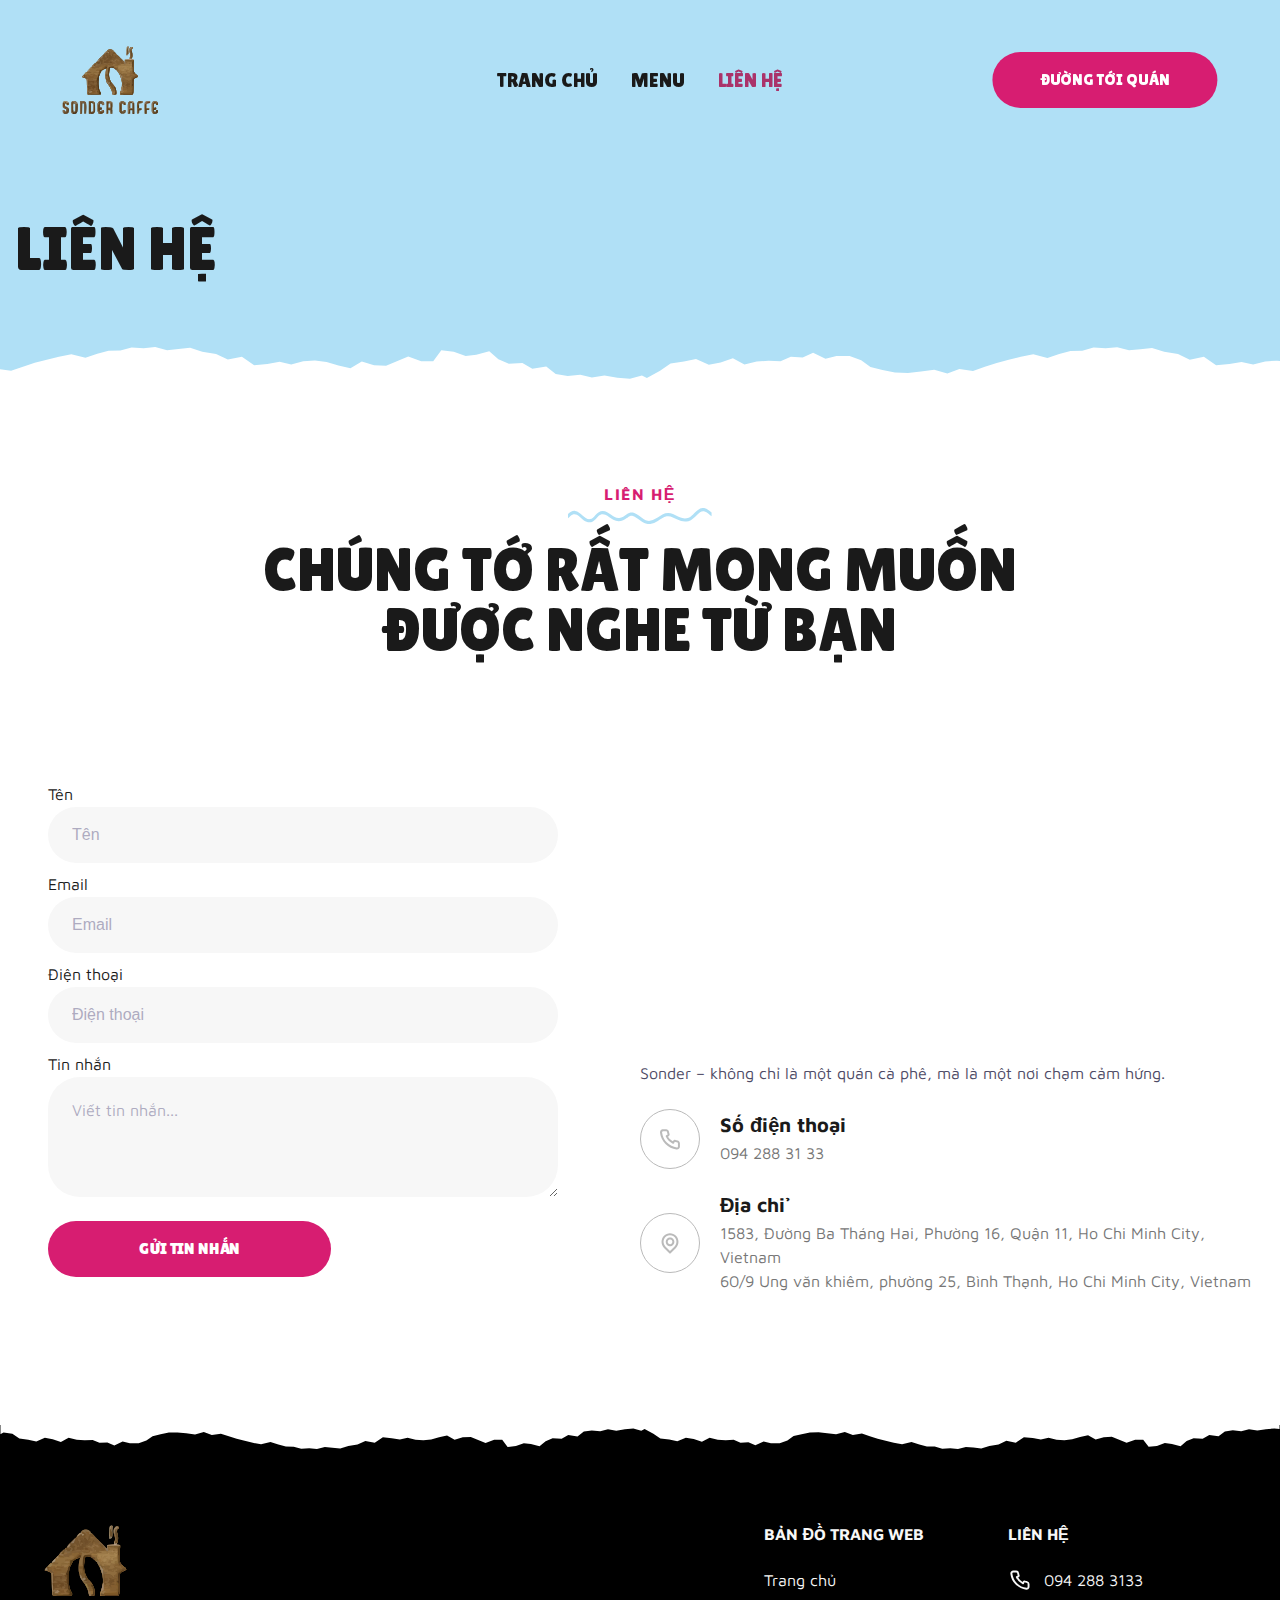
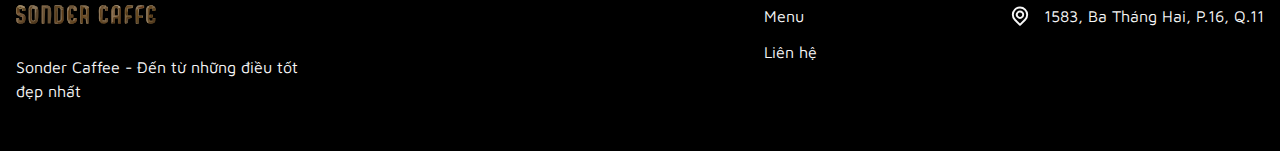
<file: contact/index.html>
<!doctype html>
<html lang="en">
    <head>
        <meta charset="UTF-8">
        <meta content="IE=edge" http-equiv="X-UA-Compatible">
        <meta content="width=device-width,initial-scale=1" name="viewport">
        <meta content="Liên hệ với Sonder Coffee để đặt bàn, tổ chức sự kiện hoặc ghé thăm quán tại Quận 11. Mở cửa 24/24, phục vụ tận tình!" name="description">
        <meta content="" name="keywords">
        <link href="https://sondercoffe.com/contact/" rel="canonical">
        <meta content="Liên hệ | Sonder Coffee | Quán cà phê 24/24 tại Quận 11" property="og:title">
        <meta content="Liên hệ với Sonder Coffee để đặt bàn, tổ chức sự kiện hoặc ghé thăm quán tại Quận 11. Mở cửa 24/24, phục vụ tận tình!" property="og:description">
        <meta content="website" property="og:type">
        <meta content="https://sondercoffe.com/contact/" property="og:url">
        <meta content="/assets/images/noona/noona6.jpg" property="og:image">
        <meta content="/assets/images/noona/noona6.jpg" property="og:image:secure_url">
        <link rel="preconnect" href="https://fonts.googleapis.com">
        <link rel="preconnect" href="https://fonts.gstatic.com" crossorigin>
        <link href="/assets/favicons/favicon-96x96.png" rel="icon" type="image/png" sizes="96x96">
        <link href="/assets/favicons/favicon.svg" rel="icon" type="image/svg+xml">
        <link href="/assets/favicons/favicon.ico" rel="shortcut icon">
        <link href="/assets/favicons/apple-touch-icon.png" rel="apple-touch-icon" sizes="180x180">
        <link href="/assets/favicons/site.webmanifest" rel="manifest">
        <link href="/assets/images/logo.svg" rel="preload" as="image">
        <link href="/assets/fonts/lilita-one-v15-latin-regular.woff2" rel="preload" type="font/woff2" as="font" crossorigin>
        <link href="/assets/fonts/maven-pro-vietnamese-700-normal.woff2" rel="preload" as="font" crossorigin type="font/woff2">

        <link href="/assets/css/root.css" rel="stylesheet">
        <!-- <link href="/assets/css/dark.css" rel="stylesheet">
        <script defer src="/assets/js/dark.js"></script> -->
        <script defer src="/assets/js/nav.js"></script>
        <link href="/assets/css/contact.css" rel="stylesheet">
        <title>Liên hệ | Sonder Coffee | Quán cà phê 24/24 tại Quận 11</title>
    </head>
    <body>
        <a class="skip" href="#main" aria-label="skip to main content">Nhấn để chuyển đến nội dung chính</a>
        <header id="cs-navigation">
            <div class="cs-container">
                <a class="cs-logo" href="/" aria-label="Quay về trang chủ">
                    <img alt="Logo Sonder Coffee" decoding="async" height="29" src="/assets/images/logo.svg" width="210" aria-hidden="true">
                </a>
                <nav class="cs-nav" role="navigation">
                    <button class="cs-toggle" aria-label="mobile menu toggle">
                        <div class="cs-box" aria-hidden="true">
                            <span class="cs-line cs-line1" aria-hidden="true"></span>
                            <span class="cs-line cs-line2" aria-hidden="true"></span>
                            <span class="cs-line cs-line3" aria-hidden="true"></span>
                        </div>
                    </button>
                    <div class="cs-ul-wrapper">
                        <ul class="cs-ul" aria-expanded="false" id="cs-expanded">
                            <li class="cs-li">
                                <a class="cs-li-link" href="/"><i class="fa-solid fa-house"></i> Trang chủ</a>
                            </li>
                            <!-- <li class="cs-li">
                                <a class="cs-li-link" href="/about/">About</a>
                            </li> -->
                            <li class="cs-li">
                                <a class="cs-li-link" href="/menu/"><i class="fa-solid fa-mug-hot"></i> Menu</a>
                            </li>
                            <li class="cs-li">
                                <a class="cs-li-link cs-active" href="/contact/"><i class="fa-solid fa-phone"></i> Liên Hệ</a>
                            </li>
                        </ul>
                    </div>
                </nav>
                <div class="cs-contact-group">
                    <a class="cs-button-solid" href="/contact/"><i class="fa-solid fa-location-dot"></i> Đường tới quán</a>
                </div>
            </div>
        </header>
        <main id="main">
            <div id="banner-558">
                <div class="cs-container">
                    <span class="cs-int-title">Liên hệ</span>
                </div>
                <svg class="cs-bottom" fill="none" height="39" viewBox="0 0 1920 39" width="1920" xmlns="http://www.w3.org/2000/svg">
                    <path d="M1920 38.8948H0V23.0732L4.95532 25.4982L18.1455 23.6147L28.6394 16.3004L42.0481 14.4718L54.0723 11.8348L66.8979 17.5325L78.7034 15.2801L90.9463 11.0814L102.533 17.3206L114.776 14.3619L126.654 13.6634L138.605 14.0951L148.881 9.73941L160.759 10.2731L171.18 5.54073L183.569 11.725L194.573 8.93107L207.69 8.87613L219.277 13.1768L228.531 19.9575L240.556 22.8613L253.017 25.4982L265.989 25.82L279.033 24.3681L292.296 22.6965L305.413 26.3615L317.437 21.841L331.065 23.8266L342.943 19.7378L354.749 15.8687L366.773 12.7452L378.943 9.62954L391.331 7.20451L405.469 10.8146L417.274 6.8278L428.57 3.76708L440.375 3.60227L451.598 0.431671L463.622 1.18508L475.208 3.05176e-05L487.087 3.17063L498.455 2.09545L510.115 0.753441L522.285 4.67744L536.058 6.88274L547.864 12.5882L561.928 9.62954L574.171 18.1289L587.434 16.889L599.604 14.8485L611.191 17.3755L623.215 14.252L634.947 13.6085L646.607 14.9505L658.413 18.3958L670.437 21.1897L681.805 14.4718L694.048 18.1289L706.072 18.7725L728.226 9.46473L741.197 14.252H753.221L761.31 3.22556L773.771 4.73238L785.65 9.08803L796.29 7.63615L809.261 4.30074L818.37 12.1566L828.864 16.732L842.418 15.9236L852.329 21.841L866.248 19.5808L875.722 27.1071L887.673 28.9435L900.28 27.6486L911.94 30.6073L924.474 28.5668L937.373 30.7171L949.98 31.7374L961.931 28.5825L966.887 30.9997L980.077 23.7403L990.57 16.4259L1003.98 14.5973L1016 11.9604L1028.83 17.6581L1040.63 15.4057L1052.88 11.207L1064.46 17.4462L1076.71 14.4875L1088.59 13.789L1100.54 14.2206L1110.81 9.86498L1122.69 10.3986L1133.11 5.66629L1145.5 11.8505L1156.5 9.05664L1169.62 9.0017L1181.21 13.3024L1190.46 20.0831L1202.49 22.9869L1214.95 25.6238L1227.92 25.9456L1240.96 24.4937L1254.23 22.822L1267.34 26.4871L1279.37 21.9666L1293 23.9522L1304.87 19.8712L1316.68 15.9943L1328.7 12.8708L1340.87 9.75511L1353.26 7.33007L1367.4 10.9402L1379.21 6.95337L1390.5 3.89264L1402.31 3.72784L1413.53 0.55724L1425.55 1.31065L1437.14 0.125599L1449.02 3.2962L1460.39 2.22102L1472.05 0.879009L1484.22 4.80301L1497.99 7.0083L1509.79 12.7138L1523.86 9.75511L1536.1 18.2545L1549.37 17.0145L1561.54 14.974L1573.12 17.5011L1585.15 14.3776L1596.88 13.7341L1608.54 15.0761L1620.34 18.5213L1632.37 21.3231L1643.74 14.5973L1655.98 18.2545L1668 18.898L1690.16 9.5903L1703.13 14.3776H1715.15L1723.24 3.35113L1735.7 4.85795L1747.58 9.2136L1758.22 7.76171L1771.19 4.42631L1780.3 12.2822L1790.79 16.8576L1804.35 16.0492L1814.26 21.9666L1828.18 19.7064L1837.65 27.2405L1849.6 29.0691L1862.21 27.7741L1873.87 30.7328L1886.41 28.6924L1899.3 30.8427L1911.91 31.863L1920 31.1095V38.8948Z" fill="white"/>
                </svg>
            </div>
            <section id="contact-1151">
                <div class="cs-container">
                    <div class="cs-content">
                        <span class="cs-topper">Liên hệ</span>
                        <img alt="Đường nét trang trí" decoding="async" height="16" src="/assets/images/squiggle.svg" width="144" class="cs-squiggle" aria-hidden="true">
                        <h2 class="cs-title">Chúng tớ rất mong muốn được nghe từ bạn</h2>
                    </div>
                    <div class="cs-contact-group">
                        <div class="cs-picture">
                            <iframe allowfullscreen height="450" loading="lazy" referrerpolicy="no-referrer-when-downgrade" title="Google Maps showing Noona Caffee location" src="https://www.google.com/maps/embed?pb=!1m18!1m12!1m3!1d3919.7367379365123!2d106.64121797608144!3d10.75476138939263!2m3!1f0!2f0!3f0!3m2!1i1024!2i768!4f13.1!3m3!1m2!1s0x31752f13c795b70d%3A0x29a2e49236a6b837!2sSonder%20Caffe!5e0!3m2!1svi!2s!4v1747203849752!5m2!1svi!2s" style="border:0" width="600"></iframe>
                        </div>
                        <p class="cs-contact-text">Sonder – không chỉ là một quán cà phê, mà là một nơi chạm cảm hứng.</p>
                        <ul class="cs-ul">
                            <li class="cs-li">
                                <picture class="cs-icon-wrapper">
                                    <img alt="Biểu tượng điện thoại" decoding="async" height="40" src="/assets/images/mech-phone.svg" width="40" class="cs-icon" aria-hidden="true">
                                </picture>
                                <div class="cs-flex-group">
                                    <span class="cs-header">Số điện thoại</span>
                                    <a class="cs-link" href="tel:360-246-4173">094 288 31 33</a>
                                </div>
                            </li>
                            <li class="cs-li">
                                <picture class="cs-icon-wrapper">
                                    <img alt="Biểu tượng địa chỉ" decoding="async" height="40" src="/assets/images/mech-pin.svg" width="40" class="cs-icon" aria-hidden="true">
                                </picture>
                                <div class="cs-flex-group">
                                    <span class="cs-header">Địa chỉ</span>
                                    <a class="cs-link" href="https://maps.app.goo.gl/xUyEUW6SqVGrT8rs7" target="_blank">1583, Đường Ba Tháng Hai, Phường 16, Quận 11, Ho Chi Minh City, Vietnam</a>
                                    <a class="cs-link" href="https://maps.app.goo.gl/HRapPtPgimEb247M8" target="_blank">60/9 Ung văn khiêm, phường 25, Bình Thạnh, Ho Chi Minh City, Vietnam</a>
                                </div>
                            </li>
                        </ul>
                    </div>
                    <form class='cs-form' id='cs-form-1151' method='post' name='Biểu mẫu Liên hệ'>
                        <input type='hidden' name='form-name' value='Biểu mẫu Liên hệ'/>
                        <label class="cs-label">
                            Tên <input class="cs-input" id="name-1151" name="name" placeholder="Tên" required type="text">
                        </label>
                        <label class="cs-label cs-email">
                            Email <input class="cs-input" id="email-1151" name="email" placeholder="Email" required type="email">
                        </label>
                        <label class="cs-label cs-phone">
                            Điện thoại <input class="cs-input" id="phone-1151" name="phone" placeholder="Điện thoại" required type="tel">
                        </label>
                        <label class="cs-label">
                            Tin nhắn <textarea class="cs-input cs-textarea" id="message-1151" name="TinNhan" placeholder="Viết tin nhắn..." required></textarea>
                        </label>
                        <button class="cs-button-solid cs-submit" type="submit">Gửi tin nhắn</button>
                    </form>
                    <img alt="Hình trang trí" decoding="async" height="124" src="/assets/images/bounce.svg" width="208" class="cs-graphic cs-graphic1" loading="lazy">
                    <img alt="Hình trang trí đồng xu" decoding="async" height="161" src="/assets/images/coin.svg" width="205" class="cs-graphic cs-graphic2" loading="lazy">
                </div>
            </section>
        </main>
        <footer id="cs-footer">
            <div class="cs-container">
                <div class="cs-logo-group">
                    <a class="cs-logo" href="/" aria-label="Quay về trang chủ">
                        <img alt="Logo Sonder Coffee" decoding="async" height="32" src="/assets/images/logo.svg" width="178" loading="lazy" class="cs-logo-img" aria-hidden="true">
                    </a>
                    <p class="cs-text">Sonder Caffee - Đến từ những điều tốt đẹp nhất </p>
                </div>
                <ul class="cs-nav">
                    <li class="cs-nav-li">
                        <span class="cs-header">Bản đồ trang web</span>
                    </li>
                    <li class="cs-nav-li">
                        <a class="cs-nav-link" href="/">Trang chủ</a>
                    </li>
                    <!-- <li class="cs-nav-li">
                        <a class="cs-nav-link" href="/">About</a>
                    </li> -->
                    <li class="cs-nav-li">
                        <a class="cs-nav-link" href="/menu/"> Menu</a>
                    </li>
                    <li class="cs-nav-li">
                        <a class="cs-nav-link" href="/contact/">Liên hệ</a>
                    </li>
                </ul>
                <!-- <ul class="cs-nav">
                    <li class="cs-nav-li">
                        <span class="cs-header">Categories</span>
                    </li>
                    <li class="cs-nav-li">
                        <a class="cs-nav-link" href="/">Breakfast</a>
                    </li>
                    <li class="cs-nav-li">
                        <a class="cs-nav-link" href="/">Lunch</a>
                    </li>
                </ul> -->
                <ul class="cs-nav">
                    <li class="cs-nav-li">
                        <span class="cs-header">Liên hệ</span>
                    </li>
                    <li class="cs-nav-li">
                        <img alt="Biểu tượng điện thoại" decoding="async" height="24" src="/assets/images/phone-stroke.svg" width="24" loading="lazy" class="cs-icon" aria-hidden="true">
                        <a class="cs-nav-link cs-phone" href="tel:094-288-3133">094 288 3133</a>
                    </li>
                    <li class="cs-nav-li">
                        <img alt="Biểu tượng địa chỉ" decoding="async" height="24" src="/assets/images/pin-stroke.svg" width="24" loading="lazy" class="cs-icon" aria-hidden="true">
                        <a class="cs-nav-link cs-address" href="https://maps.app.goo.gl/fEayygRYEp961vaw7" target="_blank">1583, Ba Tháng Hai, P.16, Q.11</a>
                    </li>
                </ul>
            </div>
            <!-- <div class="cs-bottom">
                <span class="cs-copyright">
                    © Copyright 2025 - <a class="cs-copyright-link" href="https://www.oakharborwebdesigns.com/" target="_blank" rel="noopener">Oak Harbor Web Designs</a>
                </span>
            </div> -->
            <img alt="Đường sóng trang trí" decoding="async" height="40" src="/assets/images/waves.svg" width="320" loading="lazy" class="cs-waves" aria-hidden="true">
        </footer>
        <script defer>
            document.addEventListener("scroll", e => {
                100 <= document.documentElement.scrollTop ? document.querySelector("body").classList.add("scroll") : document.querySelector("body").classList.remove("scroll")
            }
            )
        </script>
    </body>
</html>
</file>
<file: assets/css/root.css>
@media only screen and (min-width: 0em) {
    :root {
        --primary: #bedb8c;
        --secondary: #b0e0f6;
        --tertiary: #ed78ad;
        --accessible: #7b9dac;
        --accessible2: #d71d71;
        --primaryLight: #e7a968;
        --headerColor: #1a1a1a;
        --bodyTextColor: #4e4b66;
        --bodyTextColorWhite: #f7f7f7;
        --bannerFontSize: clamp(2.4375rem, 3.9vw, 3.0625rem);
        --topperFontSize: clamp(0.8125rem, 1.6vw, 1rem);
        --headerFontSize: clamp(2.5rem, 7.9vw, 3.75rem);
        --bodyFontSize: 1rem;
        --headerFont: "Lilita One", Arial, sans-serif;
        --bodyFont: "Maven Pro", Arial, sans-serif;
        --sectionPadding: clamp(3.75em, 7.82vw, 6.25em) 1rem;
    }

    body, html {
        margin: 0;
        overflow-x: hidden;
        padding: 0;
        font-family: var(--bodyFont);
        font-size: 100%;
        color: var(--bodyTextColor);
    }

    *, *:before, *:after {
        margin: 0;
        box-sizing: border-box;
        padding: 0;
    }

    body {
        transition: background-color 0.3s;
    }

    .container {
        position: relative;
        margin: auto;
        width: 92%;
    }

    h1, h2, h3, h4, h5, h6 {
        font-family: var(--headerFont);
        text-transform: uppercase;
        font-weight: 400;
        margin: 0;
        color: var(--headerColor);
    }

    p, li, a {
        margin: 0;
        font-size: 1.125rem;
        line-height: 1.5em;
    }

    p, li {
        color: #575757;
    }

    a:hover, button:hover {
        cursor: pointer;
    }

    .cs-topper {
        display: block;
        margin-bottom: 0.25rem;
        text-transform: uppercase;
        letter-spacing: 0.1em;
        font-size: var(--topperFontSize);
        line-height: 1.2em;
        font-weight: 700;
        color: var(--accessible2);
        text-align: left;
    }

    .cs-squiggle {
        display: block;
        margin-bottom: 1rem;
        object-fit: cover;
    }

    body.dark-mode .cs-topper {
        color: var(--primary);
    }

    .cs-title {
        position: relative;
        text-transform: uppercase;
        margin: 0 auto 1rem;
        max-width: 43.75rem;
        font-size: var(--headerFontSize);
        line-height: 1em;
        font-weight: 400;
        color: var(--headerColor);
        text-align: inherit;
    }

    .cs-text {
        margin: 0 auto;
        max-width: 40.625rem;
        width: 100%;
        font-size: var(--bodyFontSize);
        line-height: 1.5em;
        color: var(--bodyTextColor);
        text-align: inherit;
    }

    .cs-button-solid {
        font-family: var(--headerFont);
        text-transform: uppercase;
        z-index: 1;
        position: relative;
        display: inline-block;
        border-radius: 5rem;
        margin: 0;
        background-color: var(--accessible2);
        min-width: 9.375rem;
        box-sizing: border-box;
        overflow: hidden;
        padding: 0 3rem;
        text-decoration: none;
        font-size: 1rem;
        line-height: clamp(2.875em, 5.5vw, 3.5em);
        color: #fff;
        transition: color 0.3s;
        text-align: center;
    }

    .cs-button-solid:before {
        z-index: -1;
        position: absolute;
        top: 0;
        left: 0;
        content: "";
        opacity: 1;
        border-radius: 0.25rem;
        background: #000;
        height: 100%;
        width: 0%;
        transition: width 0.3s;
    }

    .cs-button-solid:hover {
        color: #fff;
    }

    .cs-button-solid:hover:before {
        width: 100%;
    }

    .skip {
        z-index: -1111111;
        position: absolute;
        top: 0;
        left: 0;
        opacity: 0;
    }

    @font-face {
        font-display: swap;
        font-family: "Lilita One";
        font-style: normal;
        font-weight: 400;
        src: url("../fonts/lilita-one-v15-latin-regular.woff2") format("woff2");
    }

    @font-face {
        font-style: normal;
        font-family: "Maven Pro";
        font-weight: 400;
        font-display: swap;
        src: url("/assets/fonts/maven-pro-v33-latin-regular.woff2") format("woff2");
    }

    @font-face {
        font-style: normal;
        font-family: "Maven Pro";
        font-weight: 700;
        font-display: swap;
        src: url("/assets/fonts/maven-pro-v33-latin-700.woff2") format("woff2");
    }
}

@media only screen and (min-width: 1024px) {
    body, html {
        margin: 0;
        padding: 0;
    }
}

@media only screen and (min-width: 2000px) {
    body, html {
        font-size: 0.85vw;
    }
}

@media only screen and (min-width: 0rem) {
    .cs-list {
        display: flex;
        flex-direction: column;
        align-items: flex-start;
        margin: 0 0 2rem 0;
        max-width: 39.375rem;
        width: 100%;
        padding: 0;
        gap: clamp(1.5rem, 3vw, 2rem);
    }

    .cs-list .cs-li {
        display: flex;
        justify-content: flex-start;
        align-items: flex-start;
        border-bottom: 1px solid #e8e8e8;
        margin: 0;
        padding: 0 0 clamp(1.5rem, 3vw, 2rem);
        list-style: none;
        gap: clamp(1rem, 2.5vw, 1.25rem);
    }

    .cs-list .cs-li:last-of-type {
        border: none;
        padding: 0;
    }

    .cs-list .cs-li-picture {
        z-index: 1;
        position: relative;
        display: flex;
        justify-content: center;
        align-items: center;
        border: 1px solid var(--primary);
        border-radius: 50%;
        margin: 0;
        height: clamp(3.75rem, 6vw, 5rem);
        width: clamp(3.75rem, 6vw, 5rem);
        overflow: hidden;
        flex: none;
    }

    .cs-list .cs-li-picture:before {
        position: absolute;
        top: 0;
        left: 0;
        content: "";
        opacity: 0.1;
        display: block;
        background: var(--primary);
        height: 100%;
        width: 100%;
    }

    .cs-list .cs-li-icon {
        display: block;
        height: auto;
        width: clamp(1.5rem, 3vw, 2rem);
    }

    .cs-list .cs-h3 {
        margin: 0 0 0.5rem 0;
        font-size: 1.25rem;
        line-height: 1.2em;
        font-weight: 700;
        color: var(--headerColor);
        text-align: left;
    }

    .cs-list .cs-li-text {
        margin: 0;
        font-size: 1rem;
        line-height: 1.5em;
        color: var(--bodyTextColor);
        text-align: left;
    }
}

@media only screen and (min-width: 0rem) {
    body.dark-mode .cs-list .cs-h3, body.dark-mode .cs-list .cs-li-text {
        color: var(--bodyTextColorWhite);
    }

    body.dark-mode .cs-list .cs-li-text {
        opacity: 0.8;
    }

    body.dark-mode .cs-list .cs-li {
        border-color: rgba(255, 255, 255, 0.1);
    }
}

@media only screen and (min-width: 0rem) {
    body.dark-mode #dark-mode-toggle .cs-sun {
        transform: translate(-50%, -50%);
        opacity: 1;
    }

    body.dark-mode #dark-mode-toggle .cs-moon {
        transform: translate(-50%, -150%);
        opacity: 0;
    }

    #dark-mode-toggle {
        width: 3rem;
        height: 3rem;
        margin: 0;
        padding: 0;
        background: transparent;
        border: none;
        overflow: hidden;
        display: block;
        order: 4;
        position: relative;
        z-index: 1000;
    }

    #dark-mode-toggle img, #dark-mode-toggle svg {
        position: absolute;
        top: 50%;
        left: 50%;
        transform: translate(-50%, -50%);
        width: 1.25rem;
        height: 1.25rem;
        pointer-events: none;
    }

    #dark-mode-toggle .cs-moon {
        z-index: 2;
        transition: transform 0.3s, opacity 0.3s;
    }

    #dark-mode-toggle .cs-sun {
        z-index: 1;
        transform: translate(-50%, 100%);
        opacity: 0;
        transition: transform 0.3s, opacity 0.3s;
    }
}

@media only screen and (min-width: 64rem) {
    #dark-mode-toggle {
        position: relative;
        transform: none;
        top: auto;
        right: auto;
        margin: 0;
    }

    #dark-mode-toggle:hover {
        cursor: pointer;
    }
}

@media only screen and (max-width: 63.9375rem) {
    body {
        position: relative;
        z-index: 1;
    }

    body:before {
        content: "";
        width: 100%;
        height: 0%;
        background: #fff;
        opacity: 1;
        position: absolute;
        display: block;
        top: 0;
        left: 0;
        transition: height 0.3s;
    }

    body.scroll #cs-navigation {
        width: 100%;
        max-width: 100%;
        top: 0;
    }

    body.scroll #cs-navigation:before {
        border-radius: 0;
    }

    body.scroll #cs-navigation .cs-ul-wrapper {
        top: 100%;
    }

    body.cs-open {
        overflow: hidden;
    }

    body.cs-open:before {
        height: 100%;
    }

    #cs-navigation {
        width: 94%;
        max-width: 80rem;
        padding: clamp(0.75rem, 2vw, 1.5rem);
        box-sizing: border-box;
        border-radius: clamp(0.75rem, 2vw, 1.5rem);
        position: fixed;
        top: 2rem;
        left: 50%;
        z-index: 20000;
        transform: translateX(-50%);
        transition: top 0.3s, border-radius 0.3s, width 0.3s, max-width 0.3s;
    }

    #cs-navigation:before {
        content: "";
        width: 100%;
        height: 100%;
        background: #fff;
        border-radius: clamp(0.75rem, 2vw, 1.5rem);
        box-shadow: rgba(149, 157, 165, 0.2) 0px 8px 24px;
        opacity: 1;
        position: absolute;
        display: block;
        top: 0;
        left: 50%;
        transform: translateX(-50%);
        transition: transform 0.2s, border-radius 0.3s ease-in-out;
    }

    #cs-navigation.cs-active:before {
        transform: translateX(-50%) scale(1.03);
    }

    #cs-navigation.cs-active .cs-ul-wrapper {
        opacity: 1;
        transform: scaleY(1);
    }

    #cs-navigation.cs-active .cs-toggle {
        transform: rotate(180deg);
    }

    #cs-navigation.cs-active .cs-li {
        transform: translateY(0);
        opacity: 1;
    }

    #cs-navigation .cs-container {
        width: 100%;
        display: flex;
        justify-content: flex-end;
        align-items: center;
        gap: 1.5rem;
    }

    #cs-navigation .cs-logo {
        width: auto;
        height: 3.75rem;
        margin: 0 auto 0 0;
        padding: 0;
        box-sizing: border-box;
        display: flex;
        justify-content: flex-start;
        align-items: flex-start;
        z-index: 10;
    }

    #cs-navigation .cs-logo img {
        width: auto;
        height: 100%;
        object-fit: contain;
    }

    #cs-navigation .cs-toggle {
        width: 3.5rem;
        height: 3.5rem;
        margin: 0 0 0 auto;
        border-radius: 50%;
        background-color: var(--accessible2);
        border: none;
        display: flex;
        justify-content: center;
        align-items: center;
        position: relative;
        z-index: 1;
        transition: transform 0.6s;
    }

    #cs-navigation .cs-nav {
        order: 3;
    }

    #cs-navigation .cs-contact-group {
        display: none;
        position: relative;
        z-index: 1;
    }

    #cs-navigation .cs-phone {
        font-size: 1rem;
        line-height: 1.5em;
        text-decoration: none;
        margin: 0;
        color: var(--headerColor);
        display: flex;
        justify-content: flex-start;
        align-items: center;
        gap: 0.5rem;
        transition: opacity 0.3s, color 0.3s;
    }

    #cs-navigation .cs-phone-icon {
        width: 1.5rem;
        height: auto;
        display: block;
    }

    #cs-navigation .cs-social {
        display: none;
    }

    #cs-navigation .cs-active .cs-line1 {
        top: 50%;
        transform: translate(-50%, -50%) rotate(225deg);
    }

    #cs-navigation .cs-active .cs-line2 {
        top: 50%;
        transform-origin: center;
        transform: translate(-50%, -50%) translateY(0) rotate(-225deg);
    }

    #cs-navigation .cs-active .cs-line3 {
        bottom: 100%;
        opacity: 0;
    }

    #cs-navigation .cs-box {
        width: clamp(1.5rem, 2vw, 1.75rem);
        height: 1rem;
        position: relative;
    }

    #cs-navigation .cs-line {
        width: 100%;
        height: 2px;
        border-radius: 2px;
        background-color: #fafbfc;
        position: absolute;
        left: 50%;
        transform: translateX(-50%);
    }

    #cs-navigation .cs-line1 {
        top: 0;
        transform-origin: center;
        transition: transform 0.5s, top 0.3s, left 0.3s;
        animation-duration: 0.7s;
        animation-timing-function: ease;
        animation-fill-mode: forwards;
        animation-direction: normal;
    }

    #cs-navigation .cs-line2 {
        top: 50%;
        transform: translateX(-50%) translateY(-50%);
        transition: top 0.3s, left 0.3s, transform 0.5s;
        animation-duration: 0.7s;
        animation-timing-function: ease;
        animation-fill-mode: forwards;
        animation-direction: normal;
    }

    #cs-navigation .cs-line3 {
        bottom: 0;
        transition: bottom 0.3s, opacity 0.3s;
    }

    #cs-navigation .cs-ul-wrapper {
        width: 100%;
        height: 100vh;
        padding-bottom: 3rem;
        opacity: 0;
        overflow: hidden;
        background-color: #fff;
        position: absolute;
        top: 100%;
        left: 0;
        z-index: -1;
        transform: scaleY(0);
        transform-origin: top;
        transition: transform 0.4s, opacity 0.3s;
    }

    #cs-navigation .cs-ul {
        margin: 0;
        padding: 3rem 0 0 0;
        width: 100%;
        height: auto;
        max-height: 65vh;
        overflow: scroll;
        display: flex;
        justify-content: flex-start;
        flex-direction: column;
        align-items: center;
        gap: 1.25rem;
    }

    #cs-navigation .cs-li {
        list-style: none;
        margin-right: 0;
        transform: translateY(-4.375rem);
        opacity: 0;
        transition: transform 0.6s, opacity 0.9s;
    }

    #cs-navigation .cs-li:nth-of-type(1) {
        transition-delay: 0.05s;
    }

    #cs-navigation .cs-li:nth-of-type(2) {
        transition-delay: 0.1s;
    }

    #cs-navigation .cs-li:nth-of-type(3) {
        transition-delay: 0.15s;
    }

    #cs-navigation .cs-li:nth-of-type(4) {
        transition-delay: 0.2s;
    }

    #cs-navigation .cs-li:nth-of-type(5) {
        transition-delay: 0.25s;
    }

    #cs-navigation .cs-li:nth-of-type(6) {
        transition-delay: 0.3s;
    }

    #cs-navigation .cs-li:nth-of-type(7) {
        transition-delay: 0.35s;
    }

    #cs-navigation .cs-li:nth-of-type(8) {
        transition-delay: 0.4s;
    }

    #cs-navigation .cs-li:nth-of-type(9) {
        transition-delay: 0.45s;
    }

    #cs-navigation .cs-li-link {
        font-size: 1.5rem;
        line-height: 1.2em;
        text-decoration: none;
        margin: 0;
        color: var(--headerColor);
        display: inline-block;
        position: relative;
    }

    #cs-navigation .cs-li-link:before {
        content: "";
        width: 100%;
        height: 1px;
        background: currentColor;
        opacity: 1;
        position: absolute;
        display: none;
        bottom: -0.125rem;
        left: 0;
    }

    #cs-navigation .cs-li-link.cs-active:before {
        display: block;
    }

    #cs-navigation .cs-button-solid {
        display: none;
    }
}

@media only screen and (min-width: 48rem) {
    #cs-navigation .cs-contact-group {
        display: block;
    }
}

@media only screen and (max-width: 63.9375rem) {
    body.dark-mode:before {
        background-color: var(--dark);
    }

    body.dark-mode #cs-navigation:before {
        background-color: var(--dark);
    }

    body.dark-mode #cs-navigation .cs-logo {
        filter: grayscale(1) brightness(1000%);
    }

    body.dark-mode #cs-navigation .cs-toggle {
        background-color: var(--secondary);
    }

    body.dark-mode #cs-navigation .cs-phone {
        color: var(--bodyTextColorWhite);
    }

    body.dark-mode #cs-navigation .cs-ul-wrapper {
        background-color: transparent;
    }

    body.dark-mode #cs-navigation .cs-phone-icon {
        filter: grayscale(1) brightness(1000%);
    }

    body.dark-mode #cs-navigation .cs-line {
        background-color: #fff;
    }

    body.dark-mode #cs-navigation .cs-li-link {
        color: var(--bodyTextColorWhite);
    }
}

@media only screen and (min-width: 64rem) {
    body.scroll #cs-navigation {
        width: 100%;
        background-color: #fff;
        box-shadow: rgba(149, 157, 165, 0.2) 0px 8px 24px;
        max-width: 100%;
        border-radius: 0;
        top: 0;
    }

    body.scroll #cs-navigation .cs-li-link {
        color: var(--headerColor);
    }

    body.scroll #cs-navigation .cs-li-link.cs-active {
        color: var(--tertiary);
    }

    #cs-navigation {
        width: 94%;
        max-width: 90rem;
        height: 6rem;
        box-sizing: border-box;
        background-color: transparent;
        border-radius: clamp(0.75rem, 2vw, 1.5rem);
        display: flex;
        align-items: center;
        position: fixed;
        top: 2rem;
        left: 50%;
        z-index: 10000;
        transform: translateX(-50%);
        transition: top 0.3s, border-radius 0.3s, width 0.3s, max-width 0.3s, background-color 0.3s, box-shadow 0.3s;
    }

    #cs-navigation .cs-container {
        width: 100%;
        max-width: 90rem;
        margin: auto;
        height: 100%;
        padding: 0 1.5rem;
        box-sizing: border-box;
        display: flex;
        justify-content: space-between;
        align-items: center;
        gap: 1.5rem;
    }

    #cs-navigation .cs-toggle {
        display: none;
    }

    #cs-navigation .cs-logo {
        width: auto;
        height: 70%;
        margin: 0 auto 0 0;
        padding: 0;
        display: flex;
        justify-content: flex-start;
        align-items: center;
        z-index: 100;
    }

    #cs-navigation .cs-logo img {
        width: auto;
        height: 100%;
        object-fit: contain;
    }

    #cs-navigation .cs-contact-group {
        display: flex;
        justify-content: center;
        align-items: center;
        gap: 1.5rem;
    }

    #cs-navigation .cs-phone {
        font-size: 1rem;
        line-height: 1.5em;
        text-decoration: none;
        margin: 0;
        color: var(--headerColor);
        display: flex;
        justify-content: flex-start;
        align-items: center;
        gap: 0.5rem;
        transition: opacity 0.3s, color 0.3s;
    }

    #cs-navigation .cs-phone-icon {
        width: 1.5rem;
        height: auto;
        display: block;
    }

    #cs-navigation .cs-social {
        height: 2rem;
        visibility: visible;
        opacity: 1;
        display: none;
        justify-content: center;
        align-items: center;
        gap: 0.5rem;
        transition: opacity 0.3s, visibility 0.3s, height 0.3s;
    }

    #cs-navigation .cs-social-link {
        text-decoration: none;
        width: 2rem;
        height: 2rem;
        background-color: #f7f7f7;
        border-radius: 50%;
        display: flex;
        justify-content: center;
        align-items: center;
        transition: background-color 0.3s;
    }

    #cs-navigation .cs-social-link:hover {
        background-color: var(--primary);
    }

    #cs-navigation .cs-social-link:hover .cs-social-icon {
        filter: grayscale(1) brightness(10000%);
        opacity: 1;
    }

    #cs-navigation .cs-social-icon {
        width: 0.75rem;
        height: auto;
        opacity: 0.6;
        display: block;
        transition: opacity 0.3s;
    }

    #cs-navigation .cs-ul-wrapper {
        height: 100%;
        display: flex;
        align-items: center;
        position: absolute;
        left: 50%;
        top: 50%;
        transform: translate(-50%, -50%);
    }

    #cs-navigation .cs-ul {
        width: 100%;
        height: 100%;
        margin: 0;
        padding: 0;
        display: flex;
        justify-content: flex-start;
        align-items: center;
        gap: clamp(1.25rem, 2.6vw, 2.25rem);
    }

    #cs-navigation .cs-li {
        list-style: none;
        height: 100%;
        padding: 0;
        display: flex;
        align-items: center;
        flex: none;
    }

    #cs-navigation .cs-li-link {
        font-size: 1.25rem;
        font-family: var(--headerFont);
        text-transform: uppercase;
        line-height: 1.5em;
        text-decoration: none;
        margin: 0;
        color: #1a1a1a;
        display: block;
        position: relative;
        transition: color 0.3s;
    }

    #cs-navigation .cs-li-link:hover {
        color: var(--accessible2);
    }

    #cs-navigation .cs-li-link.cs-active {
        color: #AA336A;
        /* color: var(--accessible2); */
    }
}

@media only screen and (min-width: 81.25rem) {
    #cs-navigation .cs-social {
        display: flex;
    }
}

@media only screen and (min-width: 64rem) {
    body.dark-mode #cs-navigation {
        background-color: var(--dark);
    }

    body.dark-mode #cs-navigation .cs-logo {
        filter: grayscale(1) brightness(1000%);
    }

    body.dark-mode #cs-navigation .cs-li-link, body.dark-mode #cs-navigation .cs-phone {
        color: var(--bodyTextColorWhite);
    }

    body.dark-mode #cs-navigation .cs-phone-icon {
        filter: grayscale(1) brightness(10005);
    }

    body.dark-mode #cs-navigation .cs-li-link.cs-active {
        color: var(--secondary);
    }

    body.dark-mode #cs-navigation .cs-li-link:hover {
        color: var(--secondary);
    }
}

@media only screen and (min-width: 0rem) {
    #banner-558 {
        z-index: 1;
        position: relative;
        background-color: var(--secondary);
        overflow: hidden;
        padding: var(--sectionPadding);
        padding-top: clamp(10.5625rem, 25vw, 13.25rem);
    }

    #banner-558 .cs-container {
        display: flex;
        flex-direction: column;
        justify-content: center;
        align-items: flex-start;
        margin: auto;
        max-width: 80rem;
        width: 100%;
        text-align: left;
        gap: 1rem;
    }

    #banner-558 .cs-int-topper {
        position: relative;
        display: block;
        margin: 0;
        padding: 0 0 0 1.25rem;
        text-transform: uppercase;
        letter-spacing: 0.01em;
        font-size: var(--topperFontSize);
        font-weight: 700;
        color: var(--tertiary);
    }

    #banner-558 .cs-int-topper:before {
        position: absolute;
        top: 50%;
        right: 100%;
        content: "";
        opacity: 1;
        transform: translateY(-50%);
        display: block;
        background: var(--tertiary);
        height: 2px;
        width: 50vw;
    }

    #banner-558 .cs-int-title {
        position: relative;
        text-transform: uppercase;
        margin: 0;
        font-family: var(--headerFont);
        font-size: clamp(2.4375rem, 6.4vw, 3.8125rem);
        line-height: 1.2em;
        font-weight: 400;
        color: var(--headerColor);
        text-align: inherit;
    }

    #banner-558 .cs-breadcrumbs {
        display: flex;
        justify-content: center;
        align-items: center;
    }

    #banner-558 .cs-link {
        position: relative;
        display: flex;
        justify-content: center;
        align-items: center;
        text-decoration: none;
        font-size: clamp(1rem, 1.5vw, 1.25rem);
        line-height: 1.2em;
        color: var(--bodyTextColorWhite);
    }

    #banner-558 .cs-link:last-of-type {
    }

    #banner-558 .cs-link:last-of-type::after {
        display: none;
    }

    #banner-558 .cs-link:after {
        content: "";
        margin: 0 clamp(0.75rem, 2vw, 1.5rem);
        background-color: #fff;
        height: 0.125rem;
        width: 1.875rem;
    }

    #banner-558 .cs-link.cs-active {
        color: var(--secondary);
    }

    #banner-558 .cs-bottom {
        position: absolute;
        bottom: -1px;
        left: 50%;
        transform: translateX(-50%);
        min-width: 120rem;
        width: 100%;
    }
}

@media only screen and (min-width: 0rem) {
    body.dark-mode #banner-558 {
        background-color: rgba(0, 0, 0, 0.6);
    }

    body.dark-mode #banner-558 .cs-bottom path {
        fill: var(--dark);
    }

    body.dark-mode #banner-558 .cs-int-title {
        color: var(--bodyTextColorWhite);
    }
}

@media only screen and (min-width: 0em) {
    #cta {
        padding: clamp(3.75em, 7.82vw, 6.25em) 1em;
    }

    #cta .cs-container {
        z-index: 1;
        position: relative;
        display: flex;
        flex-direction: column;
        justify-content: center;
        align-items: flex-start;
        border-radius: 1em;
        margin: auto;
        max-width: 80em;
        width: 100%;
        box-sizing: border-box;
        overflow: hidden;
        padding: clamp(2em, 6.3vw, 5.5em) clamp(1.5em, 5.7vw, 5.5em);
        gap: 2em;
    }

    #cta .cs-background {
        z-index: -1;
        position: absolute;
        top: 0;
        left: 0;
        display: block;
        height: 100%;
        width: 100%;
    }

    #cta .cs-background img {
        position: absolute;
        top: 0;
        left: 0;
        height: 100%;
        width: 100%;
        object-fit: cover;
    }

    #cta .cs-background:before {
        z-index: 1;
        position: absolute;
        top: 0;
        left: 0;
        content: "";
        opacity: 0.8;
        display: block;
        background: #000;
        height: 100%;
        width: 100%;
    }

    #cta .cs-left-section {
        max-width: 37.5em;
    }

    #cta .cs-title {
        max-width: 56.25rem;
        font-size: clamp(2rem, 6vw, 3.75rem);
        color: var(--bodyTextColorWhite);
        text-align: left;
    }

    #cta .cs-right-section {
        display: flex;
        flex-direction: column;
        justify-content: center;
        align-items: flex-start;
        gap: clamp(0.75rem, 1.6vw, 1.25rem);
    }

    #cta .cs-header {
        display: block;
        font-size: clamp(1.25rem, 2.4vw, 1.5625rem);
        font-weight: bold;
        color: var(--primary);
    }

    #cta .cs-p {
        margin: 0;
        font-size: clamp(0.875rem, 1.5vw, 1.25rem);
        line-height: 1.5em;
        color: var(--bodyTextColorWhite);
    }
}

@media only screen and (min-width: 48em) {
    #cta .cs-container {
        flex-direction: row;
        justify-content: space-between;
    }

    #cta .cs-right-section {
        align-items: flex-end;
        text-align: right;
        flex: none;
    }
}

@media only screen and (min-width: 0em) {
    body.dark-mode #cta .cs-background:before {
        opacity: 0.9;
    }

    body.dark-mode #cta .cs-background:after {
        opacity: 0.1;
    }
}

@media only screen and (min-width: 0em) {
    #cs-footer {
        position: relative;
        background-color: #000;
        padding: var(--sectionPadding);
        padding-bottom: 2rem;
    }

    #cs-footer .cs-container {
        display: flex;
        flex-wrap: wrap;
        justify-content: flex-start;
        align-items: flex-start;
        margin: auto;
        max-width: 43.75em;
        width: 100%;
        gap: 2.5em;
    }

    #cs-footer .cs-logo-group {
        position: relative;
        width: 100%;
    }

    #cs-footer .cs-logo {
        display: block;
        margin-bottom: 1.5rem;
        height: auto;
        max-width: 8.75rem;
        width: 70%;
    }

    #cs-footer .cs-logo-img {
        height: auto;
        width: 100%;
    }

    #cs-footer .cs-logo-img.dark {
        display: none;
    }

    #cs-footer .cs-text {
        margin: 0 0 1rem;
        max-width: 26.25rem;
        width: 78%;
        font-size: clamp(0.875rem, 2.5vw, 1rem);
        line-height: 1.5em;
        color: var(--bodyTextColorWhite);
        text-align: left;
    }

    #cs-footer .cs-social {
        display: flex;
        justify-content: flex-start;
        align-items: stretch;
        gap: 0.5rem;
    }

    #cs-footer .cs-social-link {
        display: flex;
        justify-content: center;
        align-items: center;
        border-radius: 2rem;
        background-color: #484848;
        height: 2rem;
        width: 2rem;
        padding: 0.625rem;
    }

    #cs-footer .cs-social-link svg {
        flex-shrink: 0;
        height: 1rem;
        width: 1rem;
    }

    #cs-footer .cs-social-link svg path {
        transition: fill 0.3s;
    }

    #cs-footer .cs-social-link:hover {
        background-color: var(--primary);
    }

    #cs-footer .cs-nav {
        display: flex;
        flex-direction: column;
        justify-content: center;
        align-items: flex-start;
        margin: 0;
        width: 100%;
        padding: 0;
        gap: 0.75rem;
    }

    #cs-footer .cs-nav-li {
        display: flex;
        justify-content: flex-start;
        align-items: flex-start;
        list-style: none;
    }

    #cs-footer .cs-header {
        position: relative;
        display: block;
        margin-bottom: 0.75rem;
        text-transform: uppercase;
        font-size: 1rem;
        line-height: 1.2em;
        font-weight: 700;
        color: var(--bodyTextColorWhite);
    }

    #cs-footer .cs-nav-link {
        position: relative;
        display: inline-block;
        text-decoration: none;
        font-size: 1rem;
        line-height: 1.5em;
        color: var(--bodyTextColorWhite);
        transition: color 0.3s;
    }

    #cs-footer .cs-nav-link:before {
        position: absolute;
        bottom: -0.125rem;
        left: 0;
        content: "";
        opacity: 1;
        display: block;
        background: currentColor;
        height: 0.125rem;
        width: 0%;
        transition: width 0.3s;
    }

    #cs-footer .cs-nav-link:hover {
        color: var(--primary);
    }

    #cs-footer .cs-nav-link:hover:before {
        width: 100%;
    }

    #cs-footer .cs-icon {
        margin-right: 0.75rem;
        height: auto;
        width: 1.5rem;
    }

    #cs-footer .cs-bottom {
        display: flex;
        justify-content: center;
        align-items: center;
        border-top: 1px solid #484848;
        margin: auto;
        margin-top: 2rem;
        max-width: 80rem;
        padding-top: 1.5rem;
    }

    #cs-footer .cs-copyright, #cs-footer .cs-copyright-link {
        font-size: 1rem;
        line-height: 1.5em;
        color: var(--bodyTextColorWhite);
    }

    #cs-footer .cs-copyright-link {
        text-decoration: none;
        transition: color 0.3s;
    }

    #cs-footer .cs-copyright-link:hover {
        color: var(--primary);
    }

    #cs-footer .cs-waves {
        position: absolute;
        top: -1px;
        left: 0;
        display: block;
        height: auto;
        width: 100%;
        object-fit: cover;
    }
}

@media only screen and (min-width: 48em) {
    #cs-footer .cs-container {
        flex-direction: row;
        justify-content: space-between;
        row-gap: 2.5rem;
    }

    #cs-footer .cs-nav {
        width: auto;
    }
}

@media only screen and (min-width: 64em) {
    #cs-footer .cs-container {
        flex-wrap: nowrap;
        justify-content: flex-end;
        max-width: 80rem;
        column-gap: 5.25rem;
    }

    #cs-footer .cs-logo-group {
        margin-right: auto;
        max-width: 18.75em;
        width: 30%;
    }

    #cs-footer .cs-text {
        width: 100%;
    }
}
</file>
<file: assets/css/dark.css>
@media only screen and (min-width: 0em) {
    :root {
        --dark: #0a0a0a;
        --medium: #282828;
        --accent: #404040;
        --bodyTextColorWhite: #fafbfc;
    }

    body.dark-mode {
        background-color: var(--dark);
    }

    body.dark-mode p, body.dark-mode li, body.dark-mode h1, body.dark-mode h2, body.dark-mode h3, body.dark-mode h4, body.dark-mode h5, body.dark-mode h6 {
        color: #fff;
    }

    body.dark-mode .light {
        display: none;
    }

    body.dark-mode .dark {
        display: block !important;
    }

    .dark {
        display: none;
    }
}

@media only screen and (min-width: 0em) {
    body.dark-mode #dark-mode-toggle .sun {
        transform: translate(-50%, -50%);
        opacity: 1;
    }

    body.dark-mode #dark-mode-toggle .moon {
        transform: translate(-50%, -150%);
        opacity: 0;
    }

    #dark-mode-toggle {
        display: block;
        position: absolute;
        top: 50%;
        transform: translateY(-50%);
        right: 2.8125rem;
        width: 3rem;
        height: 3rem;
        background: transparent;
        border: none;
        overflow: hidden;
        padding: 0;
    }

    #dark-mode-toggle img, #dark-mode-toggle svg {
        position: absolute;
        top: 50%;
        left: 50%;
        transform: translate(-50%, -50%);
        width: 1.25rem;
        height: 1.25rem;
        pointer-events: none;
    }

    #dark-mode-toggle .moon {
        z-index: 2;
        transition: transform 0.3s, opacity 0.3s, fill 0.3s;
        fill: #fff;
    }

    #dark-mode-toggle .sun {
        z-index: 1;
        transform: translate(-50%, 100%);
        opacity: 0;
        transition: transform 0.3s, opacity 0.3s;
    }
}

@media only screen and (min-width: 64em) {
    #dark-mode-toggle {
        position: relative;
        top: auto;
        right: auto;
        transform: none;
        margin-bottom: 0rem;
    }

    #dark-mode-toggle .moon {
        fill: #fff;
    }
}
</file>
<file: assets/css/contact.css>
@media only screen and (min-width: 0rem) {
    #contact-1151 {
        padding: var(--sectionPadding);
        position: relative;
        z-index: 1;
    }

    #contact-1151 .cs-container {
        width: 100%;
        max-width: 44rem;
        margin: auto;
        display: flex;
        justify-content: center;
        align-items: stretch;
        flex-direction: column;
        column-gap: auto;
        row-gap: clamp(3rem, 6vw, 5rem);
        position: relative;
    }

    #contact-1151 .cs-content {
        text-align: center;
        width: 100%;
        display: flex;
        flex-direction: column;
        align-items: center;
    }

    #contact-1151 .cs-title {
        max-width: 23ch;
        margin: 0;
    }

    #contact-1151 .cs-picture {
        width: 100%;
        height: clamp(15rem, 35vw, 18.75rem);
        margin: 0 0 1.5rem;
        border-radius: 1.5rem;
        overflow: hidden;
        display: block;
        position: relative;
    }

    #contact-1151 .cs-picture video {
        width: 100%;
        height: 100%;
        object-fit: cover;
        position: absolute;
        top: 0;
        left: 0;
    }

    #contact-1151 .cs-contact-text {
        font-size: 1rem;
        line-height: 1.5em;
        text-align: left;
        margin: 0 0 1.5rem;
        color: var(--bodyTextColor);
    }

    #contact-1151 .cs-ul {
        width: 100%;
        margin: 0;
        padding: 0;
        box-sizing: border-box;
        display: flex;
        flex-direction: column;
        align-items: flex-start;
        gap: 1.5rem;
        position: relative;
    }

    #contact-1151 .cs-li {
        list-style: none;
        display: flex;
        justify-content: flex-start;
        align-items: center;
        gap: 1.25rem;
    }

    #contact-1151 .cs-li:hover .cs-icon-wrapper {
        transform: scale(1.1);
    }

    #contact-1151 .cs-header {
        font-size: 1.25rem;
        font-weight: 700;
        line-height: 1.2em;
        margin-bottom: 0.25rem;
        color: var(--headerColor);
        display: block;
    }

    #contact-1151 .cs-link {
        font-size: 1rem;
        line-height: 1.5em;
        text-decoration: none;
        color: #767676;
        display: block;
        position: relative;
    }

    #contact-1151 .cs-link:hover {
        text-decoration: underline;
    }

    #contact-1151 .cs-icon-wrapper {
        width: 3.75rem;
        height: 3.75rem;
        margin: 0;
        border-radius: 50%;
        border: 1px solid #bababa;
        display: flex;
        justify-content: center;
        align-items: center;
        flex: none;
        transition: transform 0.3s;
    }

    #contact-1151 .cs-icon {
        width: 1.5rem;
        height: auto;
        display: block;
    }

    #contact-1151 .cs-form {
        width: 100%;
        padding: clamp(1.5rem, 5.18vw, 3rem) clamp(1rem, 4vw, 2rem);
        box-sizing: border-box;
        background-color: #fff;
        border-radius: 1rem;
        display: flex;
        justify-content: space-between;
        flex-wrap: wrap;
        align-items: center;
        gap: 0.75rem;
    }

    #contact-1151 .cs-label {
        font-size: clamp(0.875rem, 1.5vw, 1rem);
        width: 100%;
        color: var(--headerColor);
        display: flex;
        flex-direction: column;
        justify-content: center;
        align-items: flex-start;
        gap: 0.25rem;
    }

    #contact-1151 .cs-input {
        font-size: 1rem;
        width: 100%;
        height: 3.5rem;
        padding: 0;
        padding-left: 1.5rem;
        color: var(--headerColor);
        background-color: #f7f7f7;
        border-radius: 3.75rem;
        border: none;
        box-sizing: border-box;
    }

    #contact-1151 .cs-input::placeholder {
        color: #7d799c;
        opacity: 0.6;
    }

    #contact-1151 .cs-textarea {
        min-height: 7.5rem;
        padding-top: 1.5rem;
        margin-bottom: 0.75rem;
        border-radius: 2rem;
        font-family: inherit;
    }

    #contact-1151 .cs-submit {
        border: none;
        width: 100%;
        min-width: 17.6875rem;
    }

    #contact-1151 .cs-submit:hover {
        cursor: pointer;
    }

    #contact-1151 .cs-graphic {
        display: none;
    }

    #contact-1151 .cs-graphic1 {
        width: 13rem;
        height: auto;
        position: absolute;
        left: -7.5rem;
        top: 8.625rem;
    }

    #contact-1151 .cs-graphic2 {
        width: 12.8125rem;
        height: auto;
        position: absolute;
        right: -9.75rem;
        top: 0.5rem;
    }
}

@media only screen and (min-width: 64rem) {
    #contact-1151 .cs-container {
        max-width: 80rem;
        flex-direction: row;
        flex-wrap: wrap;
        justify-content: space-between;
    }

    #contact-1151 .cs-contact-group {
        width: 50%;
        max-width: 39.375rem;
        order: 2;
    }

    #contact-1151 .cs-form {
        width: 46%;
        max-width: 36.125rem;
    }

    #contact-1151 .cs-submit {
        width: auto;
    }
}

@media only screen and (min-width: 93.75rem) {
    #contact-1151 .cs-graphic {
        display: block;
    }
}

@media only screen and (min-width: 0rem) {
    body.dark-mode #contact-1151 {
        background-color: rgba(0, 0, 0, 0.2);
    }

    body.dark-mode #contact-1151 .cs-title, body.dark-mode #contact-1151 .cs-text, body.dark-mode #contact-1151 .cs-header, body.dark-mode #contact-1151 .cs-link, body.dark-mode #contact-1151 .cs-label, body.dark-mode #contact-1151 .cs-contact-text {
        color: var(--bodyTextColorWhite);
    }

    body.dark-mode #contact-1151 .cs-contact-text, body.dark-mode #contact-1151 .cs-link {
        opacity: 0.8;
    }

    body.dark-mode #contact-1151 .cs-topper {
        color: var(--secondary);
    }

    body.dark-mode #contact-1151 .cs-icon-wrapper {
        border-color: #fff;
    }

    body.dark-mode #contact-1151 .cs-icon {
        filter: grayscale(1) brightness(1000%);
    }

    body.dark-mode #contact-1151 .cs-form {
        background-color: var(--medium);
    }

    body.dark-mode #contact-1151 .cs-input {
        background-color: rgba(255, 255, 255, 0.2);
        color: #fff;
    }

    body.dark-mode #contact-1151 .cs-input::placeholder {
        color: #fff;
        opacity: 0.8;
    }

    body.dark-mode #contact-1151 .cs-graphic {
        opacity: 0.4;
    }
}
</file>
